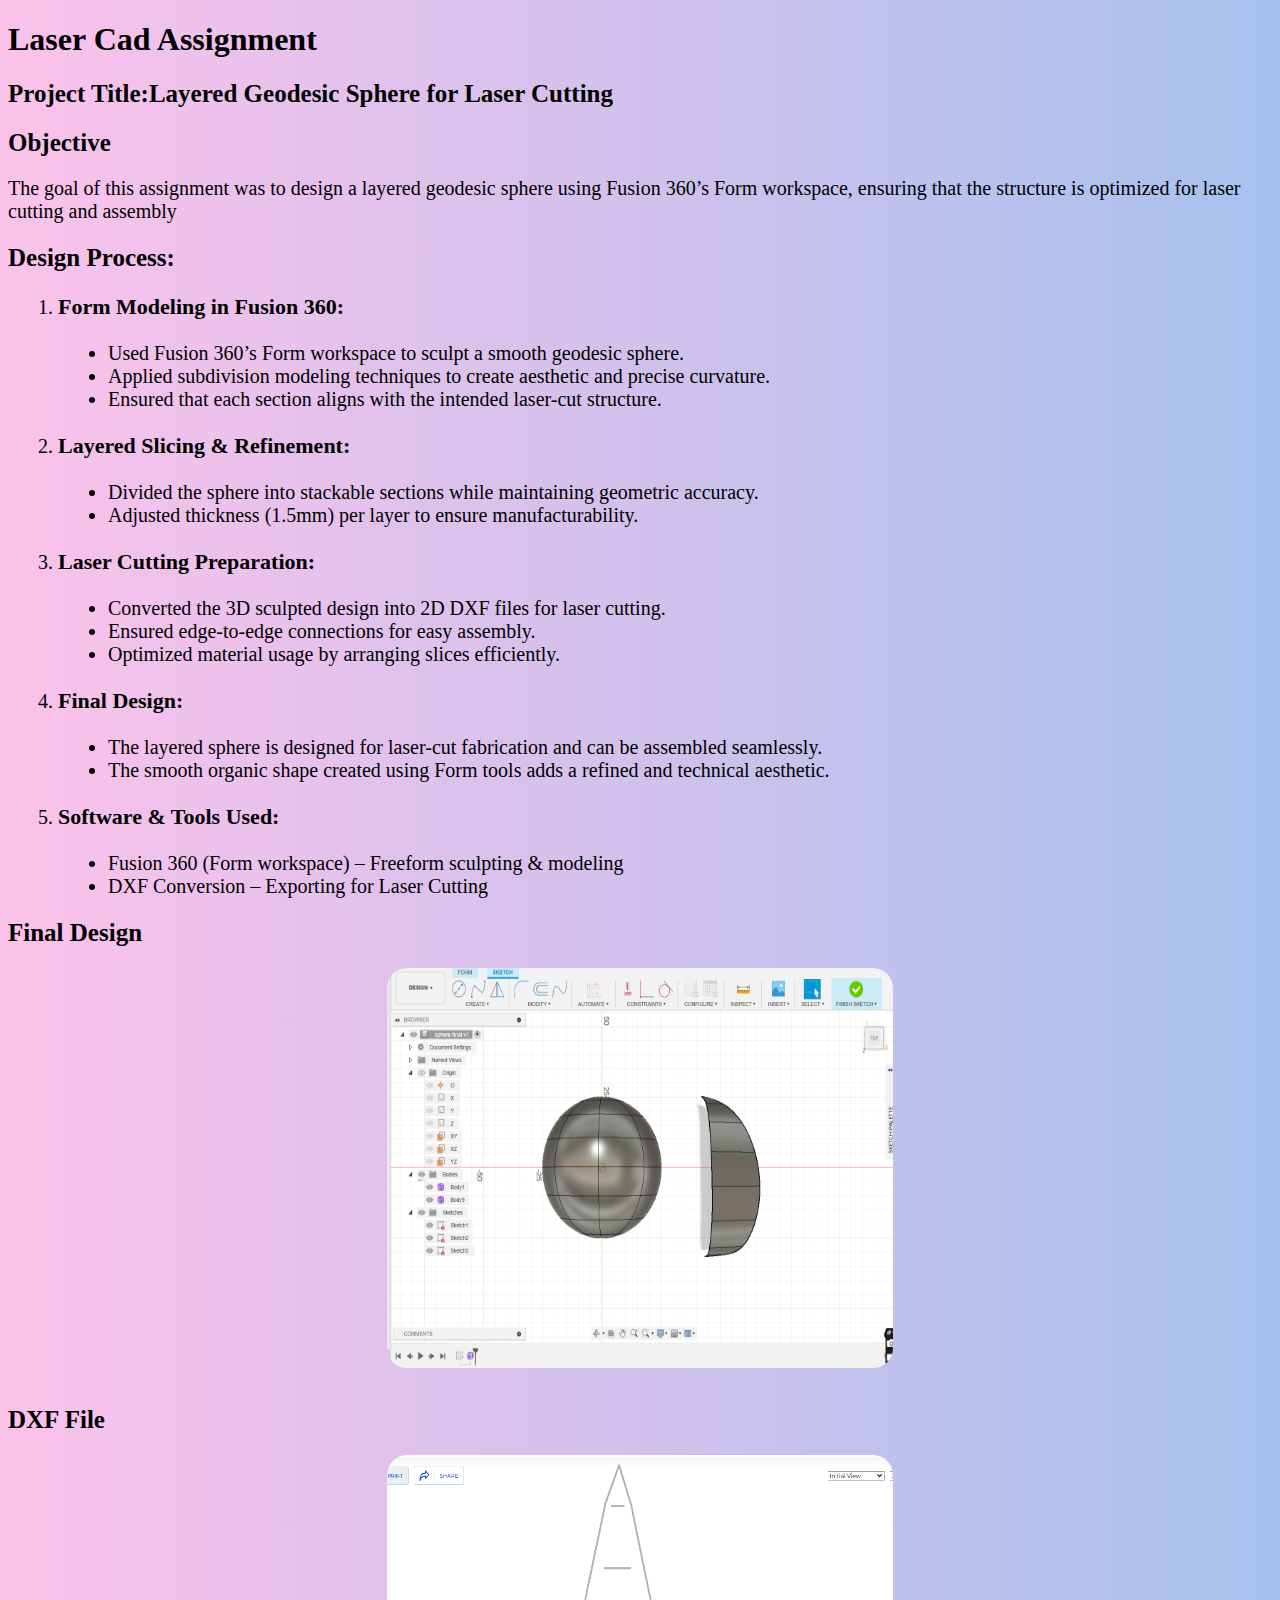
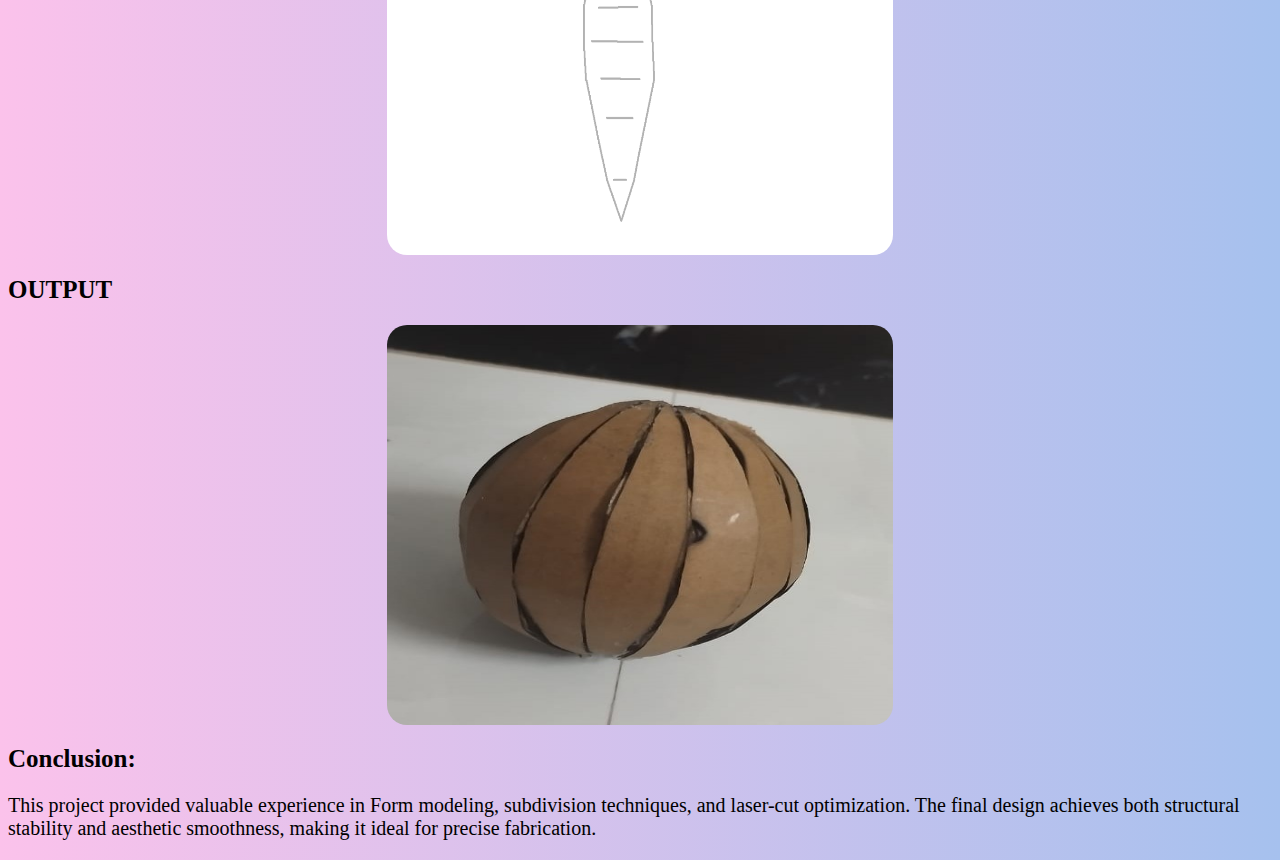
<file: Assignment1.html>
<!DOCTYPE html>
<html lang="en">
<head>
    <meta charset="UTF-8">
    <meta name="viewport" content="width=device-width, initial-scale=1.0">
    <title>Document</title>
    <link rel="stylesheet" href="assets/css/Assignment1.css">
    
</head>
<body style="background: linear-gradient(to right, #fbc2eb, #a6c1ee);
    color: black">
    <h1>Laser Cad Assignment</h1>
    <div class="list">
        <h2><strong>Project Title:</strong>Layered Geodesic Sphere for Laser Cutting</h2>
        <h2>Objective</h2>
        <p>The goal of this assignment was to design a layered geodesic sphere using Fusion 360’s Form workspace, ensuring that the structure is optimized for laser cutting and assembly</p>
        <h2>Design Process:</h2>
        <ol>
        <li><h3>Form Modeling in Fusion 360:</h3></li>
        <ul>
<li>Used Fusion 360’s Form workspace to sculpt a smooth geodesic sphere.</li>
<li>Applied subdivision modeling techniques to create aesthetic and precise curvature.</li>
<li>Ensured that each section aligns with the intended laser-cut structure.</li></ul>
<li><h3>Layered Slicing & Refinement:</h3></li>
<ul>
<li>Divided the sphere into stackable sections while maintaining geometric accuracy.</li>
<li>Adjusted thickness (1.5mm) per layer to ensure manufacturability.</li></ul>
<li><h3>Laser Cutting Preparation:</h3></li>
<ul>
<li>Converted the 3D sculpted design into 2D DXF files for laser cutting.</li>
<li>Ensured edge-to-edge connections for easy assembly.</li>
<li>Optimized material usage by arranging slices efficiently.</li></ul>
<li><h3>Final Design:</h3></li>
<ul>
<li>The layered sphere is designed for laser-cut fabrication and can be assembled seamlessly.</li>
<li>The smooth organic shape created using Form tools adds a refined and technical aesthetic.</li></ul>
<li><h3>Software & Tools Used:</h3></li>
<ul>
  <li> Fusion 360 (Form workspace) – Freeform sculpting & modeling</li>
 <li>DXF Conversion – Exporting for Laser Cutting</li></ul>
</ol>
 <h2>Final Design</h2>
  <img src="assets/images/fusion.png" alt="sphere"><br>
  <h2>DXF File </h2>
    <img src="assets/images/dxf file1.png" alt="dxf">
    <h2>OUTPUT</h2>
    <img src="assets/images/sphere.jpg" alt="dxf">
    <h2>Conclusion:</h2>
<p>This project provided valuable experience in Form modeling, subdivision techniques, and laser-cut optimization. The final design achieves both structural stability and aesthetic smoothness, making it ideal for precise fabrication.</p>
</div>
</body>
</html>
</file>
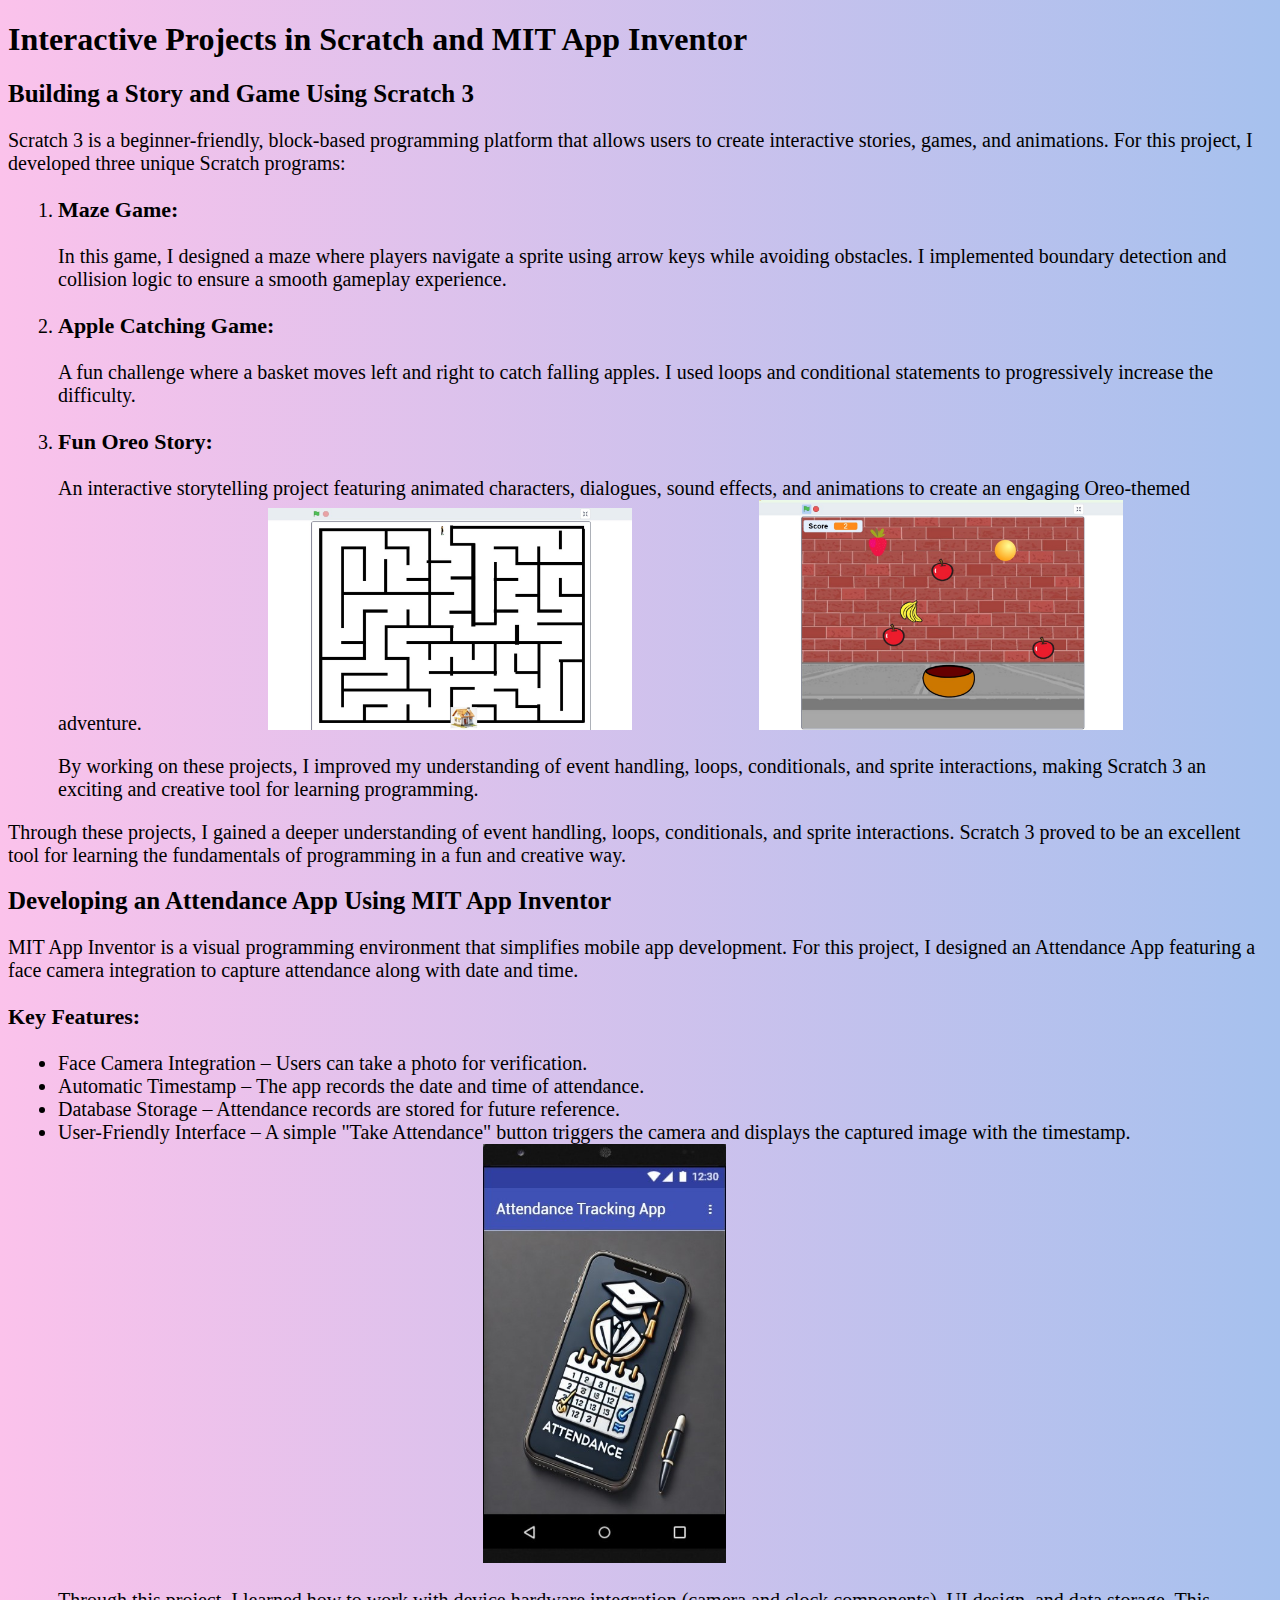
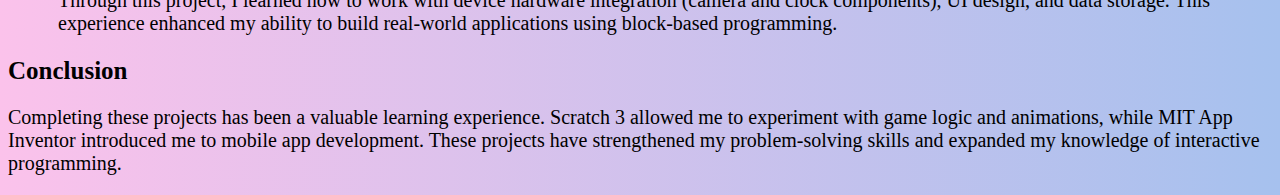
<file: Assignment2.html>
<!DOCTYPE html>
<html lang="en">
<head>
    <meta charset="UTF-8">
    <meta name="viewport" content="width=device-width, initial-scale=1.0">
    <title>Document</title>
    <link rel="stylesheet" href="assets/css/Assignment2..css">
</head>
<body style="background: linear-gradient(to right, #fbc2eb, #a6c1ee);
    color: black">
    

       
    <h1>Interactive Projects in Scratch and MIT App Inventor</h1>
    <div class="list">
<h2>Building a Story and Game Using Scratch 3</h2>
<p>Scratch 3 is a beginner-friendly, block-based programming platform that allows users to create interactive stories, games, and animations. For this project, I developed three unique Scratch programs:

</p>
<ol>
<li><h3>Maze Game:</h3></li>
<p>In this game, I designed a maze where players navigate a sprite using arrow keys while avoiding obstacles. I implemented boundary detection and collision logic to ensure a smooth gameplay experience.</p>
<li><h3>Apple Catching Game:</h3></li> 
    <p>A fun challenge where a basket moves left and right to catch falling apples. I used loops and conditional statements to progressively increase the difficulty.</p>
<li><h3>Fun Oreo Story:</h3></li> 
    <p>An interactive storytelling project featuring animated characters, dialogues, sound effects, and animations to create an engaging Oreo-themed adventure.
<img src="assets/images/scratch1.jpg" id="1"  alt="maze">
<img src="assets/images/scratch2.jpg" class="2" alt="apple">

<p>By working on these projects, I improved my understanding of event handling, loops, conditionals, and sprite interactions, making Scratch 3 an exciting and creative tool for learning programming.</p>
</ol>
<p>Through these projects, I gained a deeper understanding of event handling, loops, conditionals, and sprite interactions. Scratch 3 proved to be an excellent tool for learning the fundamentals of programming in a fun and creative way.</p>

<h2>Developing an Attendance App Using MIT App Inventor</h2>
<p>MIT App Inventor is a visual programming environment that simplifies mobile app development. For this project, I designed an Attendance App featuring a face camera integration to capture attendance along with date and time.</p>

<h3>Key Features:</h3>
<ul>
 <li>Face Camera Integration – Users can take a photo for verification.</li>
<li>Automatic Timestamp – The app records the date and time of attendance.</li>
<li>Database Storage – Attendance records are stored for future reference.</li>
<li>User-Friendly Interface – A simple "Take Attendance" button triggers the camera and displays the captured image with the timestamp.</li>

<img src="assets/images/mit1.jpg" id="1" alt="logo">

<p>Through this project, I learned how to work with device hardware integration (camera and clock components), UI design, and data storage. This experience enhanced my ability to build real-world applications using block-based programming.</p>
</ul>
<h2>Conclusion</h2>
<p>Completing these projects has been a valuable learning experience. Scratch 3 allowed me to experiment with game logic and animations, while MIT App Inventor introduced me to mobile app development. These projects have strengthened my problem-solving skills and expanded my knowledge of interactive programming.</p>
    
</body>
</html>
</file>
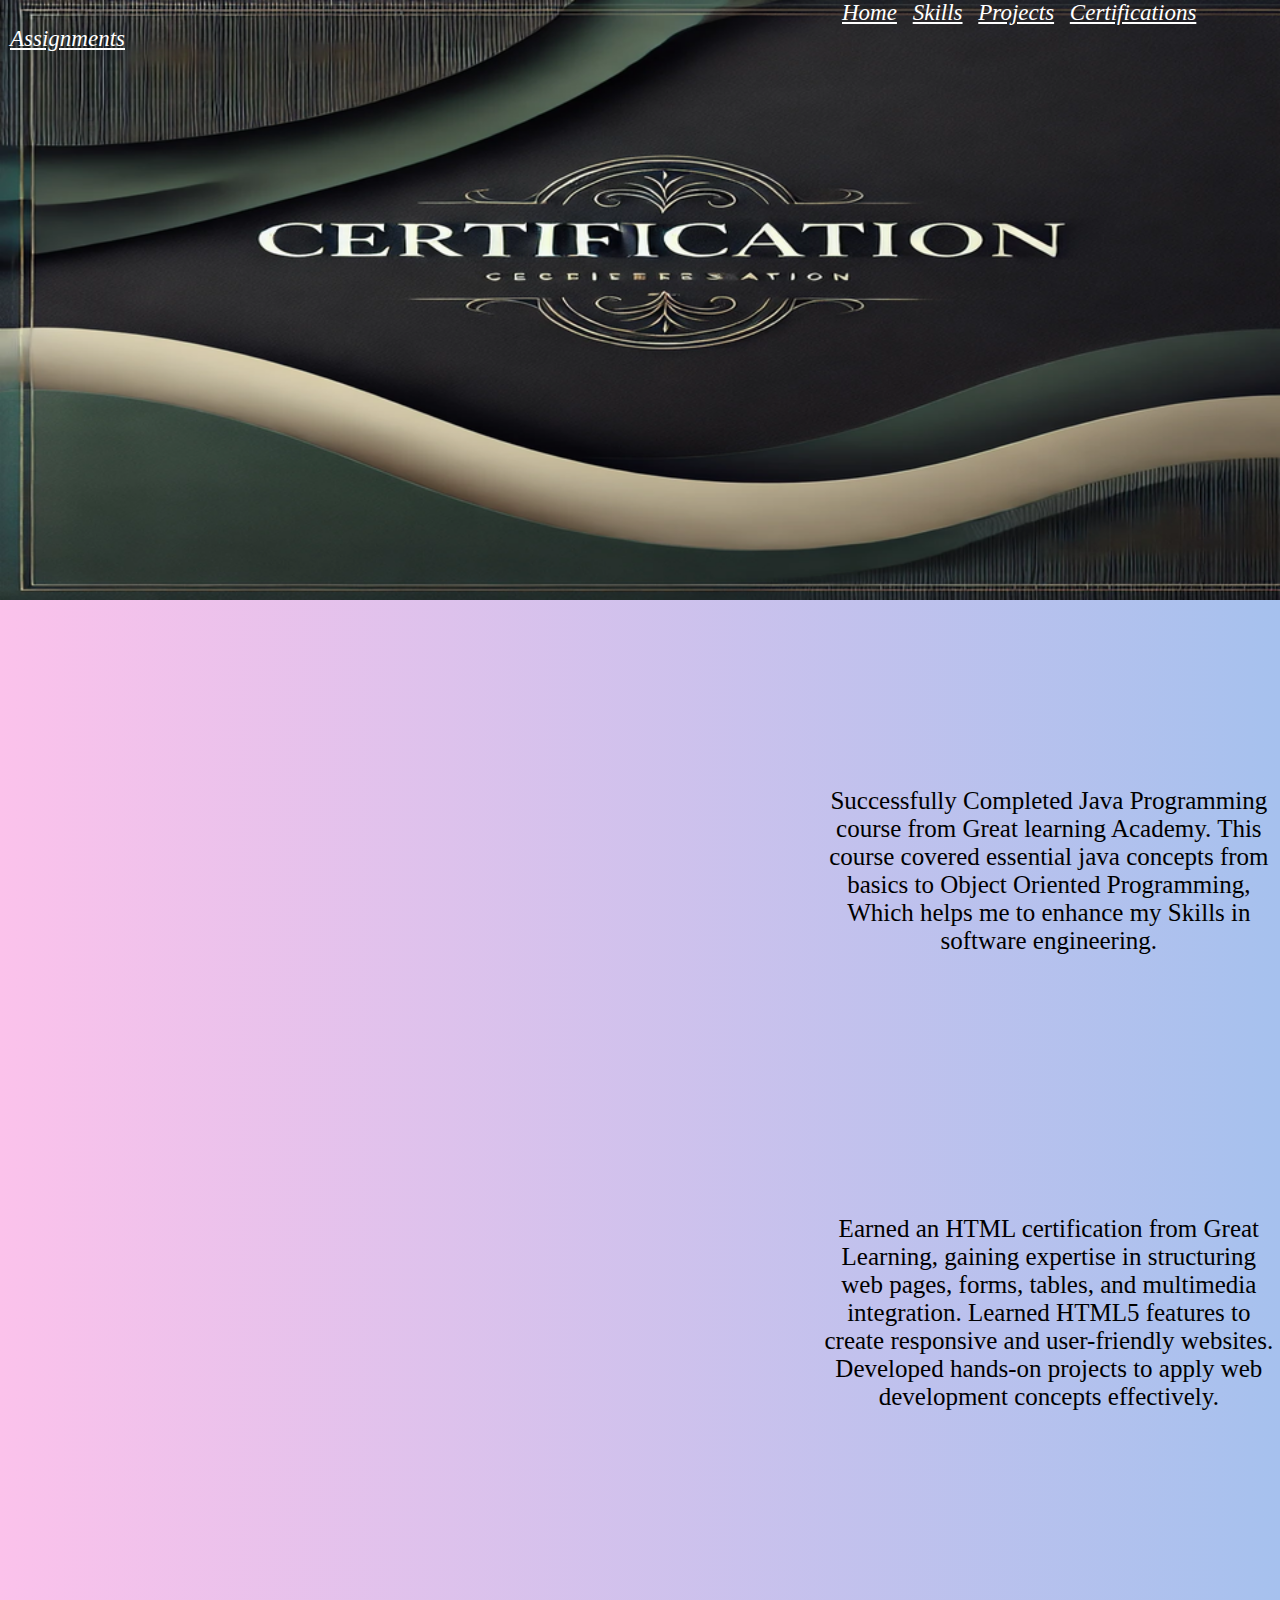
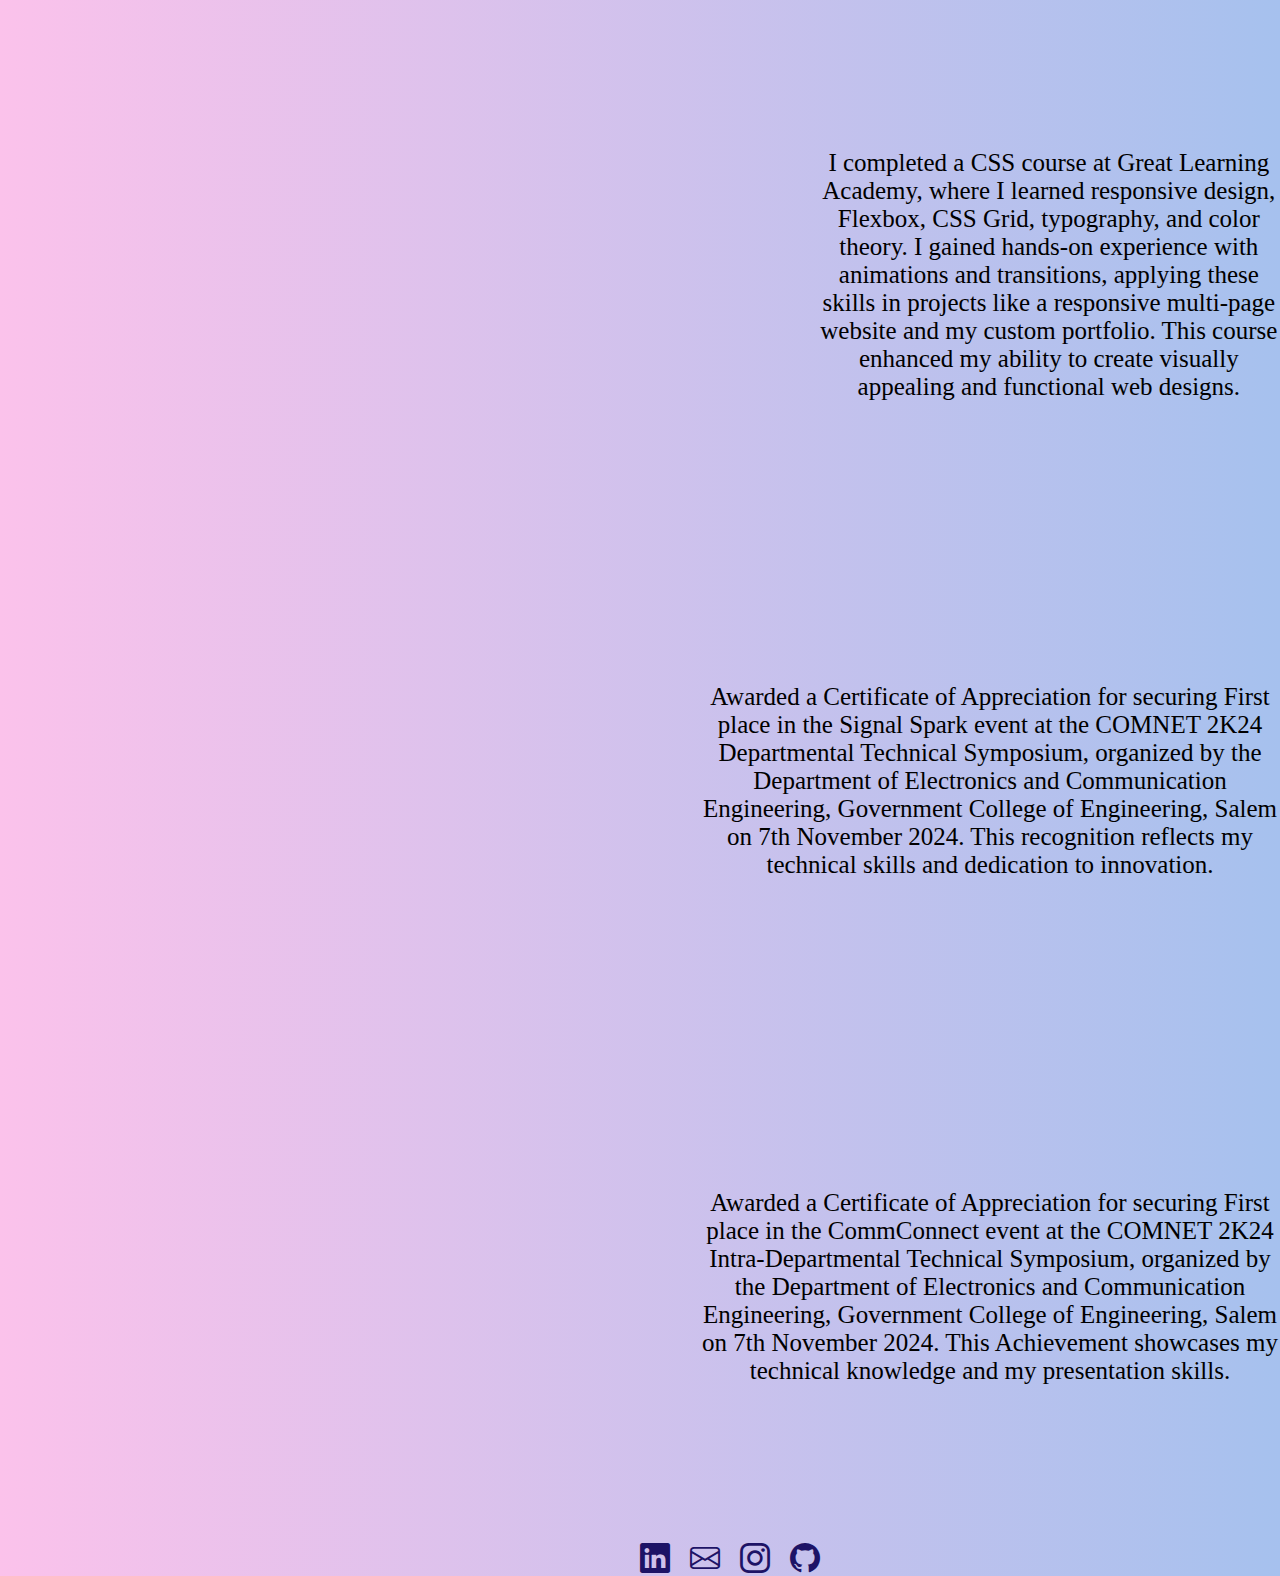
<file: certification.html>
<!DOCTYPE html>
<html lang="en">
<head>
    <meta charset="UTF-8">
    <meta name="viewport" content="width=device-width, initial-scale=1.0">
    <title>Certifications</title>
    <link rel="stylesheet" href="assets/css/certification.css">
    <link rel="stylesheet" href="https://cdn.jsdelivr.net/npm/bootstrap-icons@1.11.3/font/bootstrap-icons.min.css">
</head>
<body style="background: linear-gradient(to right, #fbc2eb, #a6c1ee);
    color: black">
    <div class="nav">
    <nav>
        
            
         
        <ul>
        <li><a href="index.html">Home</a></li>
        <li><a href="Skills.html">Skills</a></li>
        <li><a href="projects.html">Projects</a></li>
        <li><a href="certification.html">Certifications</a></li>
        <li><a href="Assignment.html">Assignments</a></li>
    
    
    </ul>
    </nav>
    </div>
    <br><br><br>
  
    
    <div class="Java">
        <img src="assets/images/Nithyasri.S (1)_page-0001.jpg" class="hidden" alt="Java">
    
        <p>Successfully Completed Java Programming course from Great learning Academy. This course covered essential java concepts from basics to Object Oriented Programming, Which helps me to enhance my Skills in software engineering.
        </p>
    </div>
    <br><br><br><br>
    <div class="html">
        <img src="assets/images/Nithyasri.S_page-0001.jpg" class="hidden" alt="html">
        <p>Earned an HTML certification from Great Learning, gaining expertise in structuring web pages, forms, tables, and multimedia integration. Learned HTML5 features to create responsive and user-friendly websites. Developed hands-on projects to apply web development concepts effectively.</p>
        
    </div>

    <div class="CSS">
        <img src="assets/images/Nithyasri.S (2)_page-0001.jpg" class="hidden" alt="html">
        <p>I completed a CSS course at Great Learning Academy, where I learned responsive design, Flexbox, CSS Grid, typography, and color theory. I gained hands-on experience with animations and transitions, applying these skills in projects like a responsive multi-page website and my custom portfolio. This course enhanced my ability to create visually appealing and functional web designs.
            
            </p>
        
    </div><br><br><br><br>

    <div class="comnet1">
        <img src="assets/images/comnet1.jpg" class="hidden" alt="project">
        <p>Awarded a Certificate of Appreciation for securing First place in the Signal Spark event at the COMNET 2K24 Departmental Technical Symposium, organized by the Department of Electronics and Communication Engineering, Government College of Engineering, Salem on 7th November 2024. This recognition reflects my technical skills and dedication to innovation. </p>
    </div>
    <br><br><br><br>

    <div class="comnet2">
        <img src="assets/images/comnet2.jpg" class="hidden" alt="presentation">
        <p>Awarded a Certificate of Appreciation for securing First place in the CommConnect event at the COMNET 2K24 Intra-Departmental Technical Symposium, organized by the Department of Electronics and Communication Engineering, Government College of Engineering, Salem on 7th November 2024. This Achievement showcases my technical knowledge and my presentation skills.
        </p>
    </div>
    <div class="icons">
        <a href="https://www.linkedin.com/in/nithyasri-s-b784b2253?lipi=urn%3Ali%3Apage%3Ad_flagship3_profile_view_base_contact_details%3BGLYPvoy%2BQa6bJbvlZ9h%2F0g%3D%3D"><i class="bi bi-linkedin"></i></a>
        <a href="nithyasri.3.3@protosem.tech"><i class="bi bi-envelope"></i></a>
        <a href="https://www.instagram.com/nithya__3765?igsh=eXZxNG90MHprYm1n"><i class="bi bi-instagram"></i></a>
        <a href="https://github.com/Nithyasri-06"><i class="bi bi-github"></i></a>
        </div>
   
    
</body>
</html>
</file>
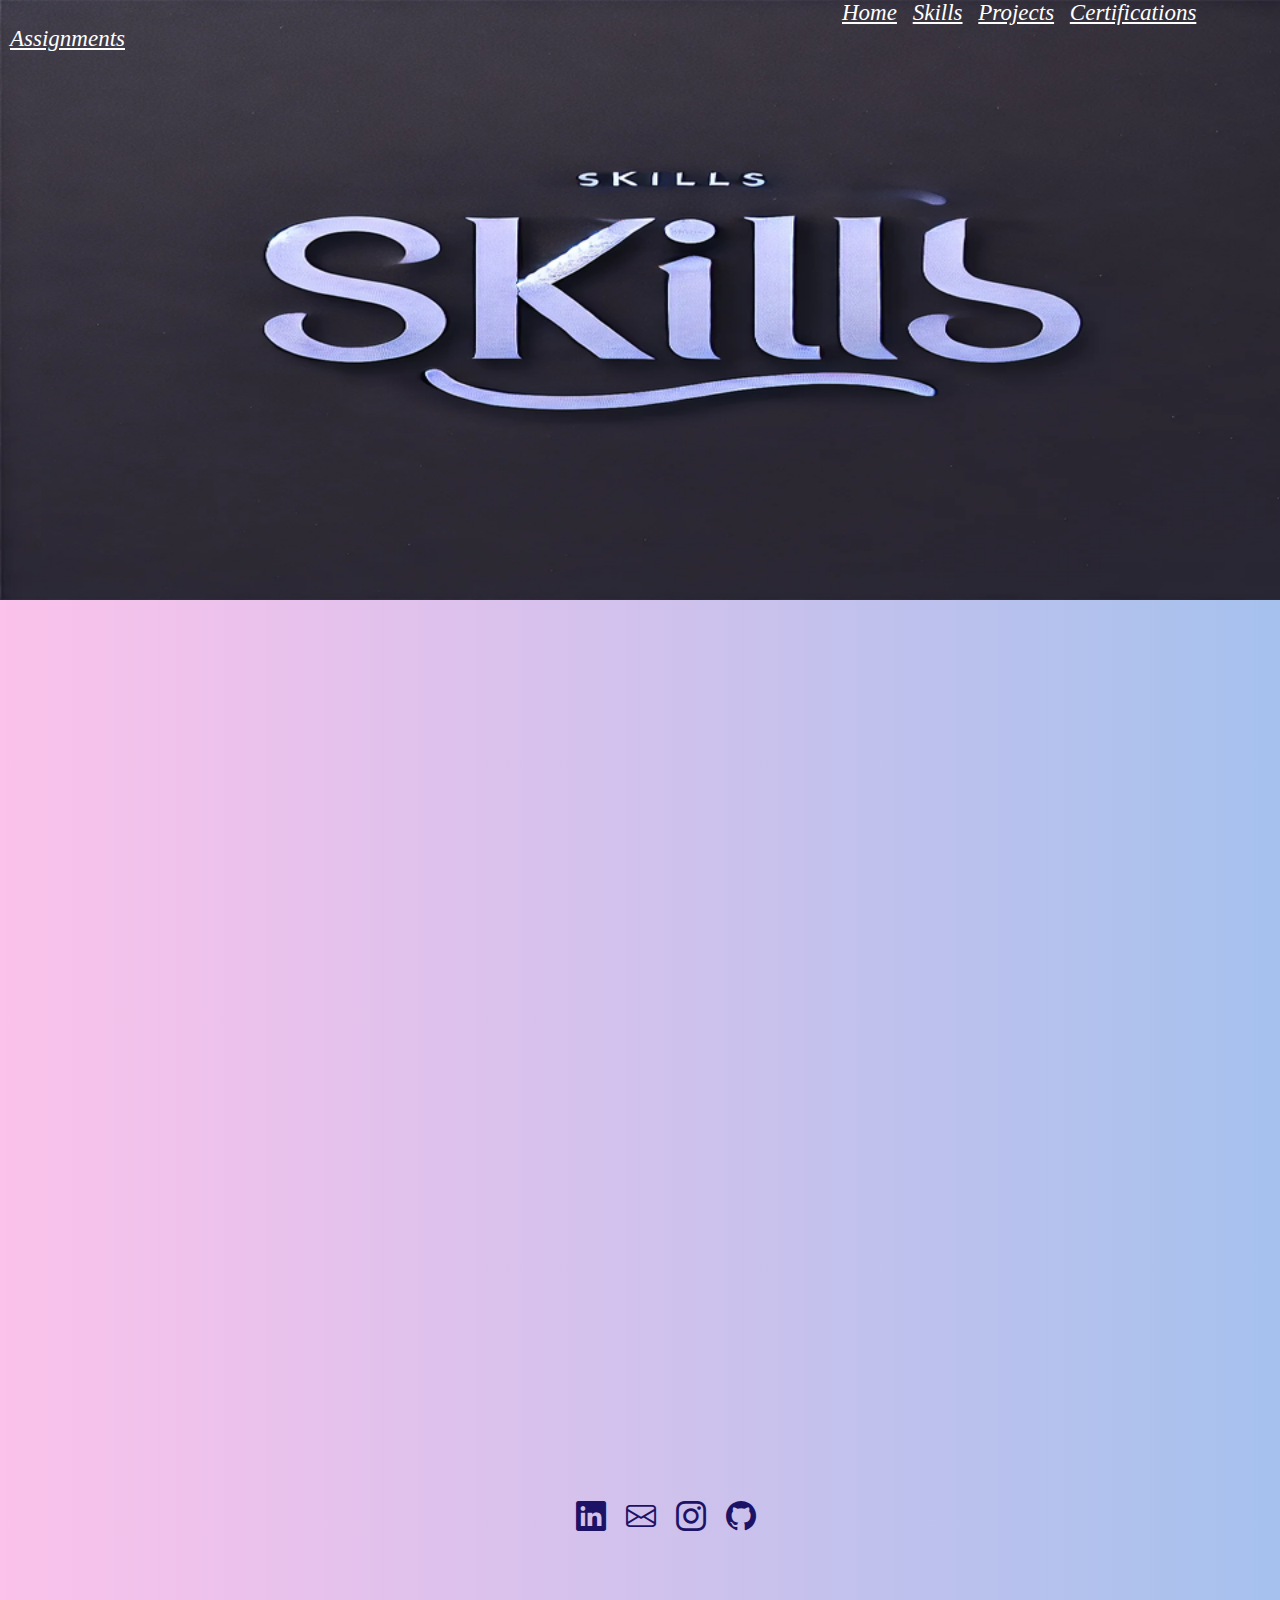
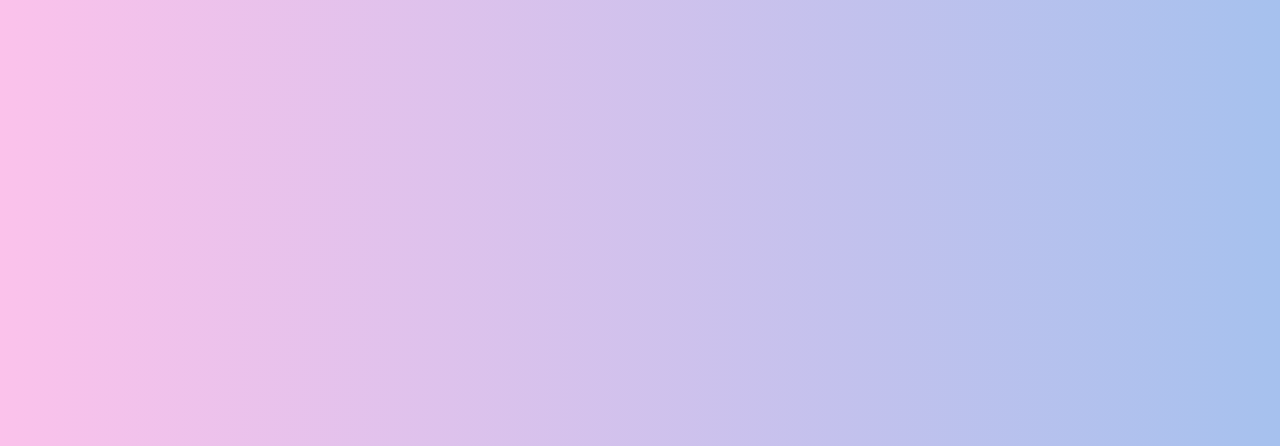
<file: Skills.html>
<!DOCTYPE html>
<html lang="en">
<head>
    <meta charset="UTF-8">
    <meta name="viewport" content="width=device-width, initial-scale=1.0">
    <title>Skills</title>
    <link rel="stylesheet" href="assets/css/skills.css">
    <link rel="stylesheet" href="https://cdn.jsdelivr.net/npm/bootstrap-icons@1.11.3/font/bootstrap-icons.min.css">
</head>

<body style="background: linear-gradient(to right, #fbc2eb, #a6c1ee);
    color: black">
    <div class="nav">
    <nav>
    
    <ul>
        <li><a href="index.html">Home</a></li>
        <li><a href="Skills.html">Skills</a></li>
        <li><a href="projects.html">Projects</a></li>
        <li><a href="certification.html">Certifications</a></li>
        <li><a href="/Assignment.html">Assignments</a></li>
    
    
    </ul>
    </nav>
    </div>
    <div class="images">
        <ul>
            <li><img src="assets/images/java1.jpg" class="image-container"alt="Java"></li>
            <li><img src="assets/images/c++.png" class="image-container" alt="C++"></li>
            <li><img  src="assets/images/html.png" class="image-container"alt="Html"></li>
            <li> <img src="assets/images/css4.png"  class="image-container"alt="CSS"></li>
        </ul>
        </div>
        <div class="icons">
            <a href="https://www.linkedin.com/in/nithyasri-s-b784b2253?lipi=urn%3Ali%3Apage%3Ad_flagship3_profile_view_base_contact_details%3BGLYPvoy%2BQa6bJbvlZ9h%2F0g%3D%3D"><i class="bi bi-linkedin"></i></a>
            <a href="nithyasri.3.3@protosem.tech"><i class="bi bi-envelope"></i></a>
            <a href="https://www.instagram.com/nithya__3765?igsh=eXZxNG90MHprYm1n"><i class="bi bi-instagram"></i></a>
            <a href="https://github.com/Nithyasri-06"><i class="bi bi-github"></i></a>
            </div>
</body>
</html>
</file>
<file: assets/css/Assignment1.css>
.list h2{
    font-size: 25px;
}
.list h3{
    font-size: 22px;
}
.list ul{
    list-style-type: disc;
    margin-left: 10px;
    font-size: 22px;
}
.list ol{
    list-style-type:decimal;
    font-size: 20px;
    margin-left: 10px;
}
.list li{
    font-size: 20px;
}
.list p{
    font-size: 20px;
}
.list img{
    display: flex ;
    align-items: center;
    height: 400px;
    width: 900x;
    text-align: center;
    justify-content: center;
    width: 40%;
    flex-direction: column;
    margin: auto;
    border-radius: 20px;
}
</file>
<file: assets/css/Assignment2..css>
.list h2{
    font-size: 25px;
}
.list h3{
    font-size: 22px;
}
.list ul{
    list-style-type: disc;
    margin-left: 10px;
    font-size: 22px;
}
.list ol{
    list-style-type: decimal;
    font-size: 20px;
    margin-left: 10px;
}
.list li{
    font-size: 20px;
}
.list p{
    font-size: 20px;
}

.list ol img{
    grid-template-columns: repeat(3,1fr);
    display: inline-block;
    height: 20%;
    width: 30%;
    align-items: center;
    text-align: center;
    gap: 50%;
    margin-left: 10%;
    
}
.list ol img{
    grid-template-columns: repeat(3,1fr);
    display: inline-block;
    height: 20%;
    width: 30%;
    align-items: center;
    text-align: center;
    gap: 50%;
    margin-left: 10%;
    
}
.list ul img{
    grid-template-columns: repeat(3,1fr);
    display: inline-block;
    height: 10%;
    width: 20%;
    align-items: center;
    text-align: center;
    gap: 50%;
    margin-left: 35%;
}
</file>
<file: assets/css/certification.css>
*{
    margin: 0;
    padding:0;
    animation-name: slideLeft;
    animation-duration: 2s;
    
}
h1{
    font-size: 45px;
    margin-left: 30px;
    
}
.nav{
    background-image: url(../images/resized_image\ \(2\).png);
    background-size: cover;
    width: 100%;
    height: 600px;
    
}

ul,li,h1{
    display: inline;

}
ul a{
    color: white;
    font-style: italic;
}
ul{
    margin-left:65%;
    font-size: 23px;
}
li{
    margin-left: 10px;
    cursor: pointer;
}
a:hover{
    color: rgb(15,102,111);
}

@keyframes slideFromLeft {
    from {
        opacity: 0;
        transform: translateX(-100px);
    }
    to {
        opacity: 1;
        transform: translateX(0);
    }
}
.hidden {
    opacity: 0;
    transform: translateX(-100px);
    animation: slideFromLeft linear forwards;
    animation-timeline: view();
    animation-range: entry 20% cover 45%;
}
.Java{
    
    font-size: 25px;
    display: flex;
    margin-left: 100px;
    width: 50%px;
    height: 50px;
    margin-top: 15%;
    text-align: center;
    align-items: center;
}
.Java img{
    width: 60%;
    height: 500px;
    border-radius: 10px;
    box-shadow: 5px 5px 5px black;
    margin-left: 10px;
    margin-top:8%;
}
.html{
    
    font-size: 25px;
    display: flex;
    margin-left: 100px;
    width: 50%px;
    height: 50px;
    margin-top: 25%;
    
    
    text-align: center;
    align-items: center;
}
.html img{
    width: 60%;
    height: 500px;
    border-radius: 10px;
    box-shadow: 5px 5px 5px black;
    margin-left: 10px;
    margin-top:15%;
}
.CSS{
    
    font-size: 25px;
    display: flex;
    margin-left: 100px;
    width: 50%px;
    height: 50px;
    margin-top: 40%;
    
    
    
    text-align: center;
    align-items: center;
}
.CSS img{
    width: 60%;
    height: 500px;
    border-radius: 10px;
    box-shadow: 5px 5px 5px black;
    margin-left: 10px;
    margin-top:5%;
}
.comnet1{
    
    font-size: 25px;
    display: flex;
    margin-left: 100px;
    text-align: center;
    align-items: center;
    width: 50%px;
    height: 50px;
    margin-top:30%;
    
}
.comnet1 img{
    width:50%;
    height: 500px;
    border-radius: 10px;
    box-shadow: 5px 5px 5px black;
    margin-left: 10px;
    margin-top:50px ;
}
.comnet2{
    
    font-size: 25px;
    display: flex;
    margin-left: 100px;
  text-align: center;
  align-items: center;
    width: 50%px;
    height: 50px;
    margin-top:30%;
    
}
.comnet2 img{
    width: 50%;
    height: 500px;
    border-radius: 10px;
    box-shadow: 5px 5px 5px black;
    margin-left: 10px;
    margin-top: 5px;
}
.icons{
    font-size: 30px;
    display: flex;
    margin-top: 18%;
    align-items: center;
    margin-left: 50%;
    gap: 20px;
    
    
    
    
}
.icons a{
    color: rgb(29, 19, 102);
    
}
</file>
<file: assets/css/skills.css>
*{
    margin: 0;
    padding: 0;
   
}
.nav{
    background-image: url(../images/resized_skills_image.png);
    background-size: cover;
    width: 100%;
    height: 600px;
}
.images{
    display: flex;
    align-items: center;
    justify-content: center;
    height: 100vh;
    
}
.images ul{
    display: grid;
    grid-template-columns: repeat(2,1fr);
    gap: 40px;
    list-style: none;
    padding: 0;
    width: 60%;
    height: 60%;
    bottom: 60%;
    margin: auto;
}
.images li{
    display: flex;
    flex-direction: column;
    align-items: center;
}
.images img{
    width: 170px;
    height: 170px;
    border-radius: 20%;
    box-shadow: 10px 10px 10px rgba(20, 7, 114, 0.5);
    transition: 0.4s;
    background: rgba(255,255,255,0.1);
}



ul,li{
    display: inline;
}
ul a{
    color:white;
    font-style: italic;
}
ul{
    margin-left:65%;
    font-size: 23px;
}
li{
    margin-left: 10px;
    cursor: pointer;
}
a:hover{
    color: rgb(15,102,111);
}
.image-container {
    width: 100%; 
    opacity: 0; 
    transform: translateY(-200px); 
    animation: slideInTop 1.5s ease-out forwards;
}

@keyframes slideInTop {
    to {
        transform: translateY(0);
        opacity: 1;
    }
}
.icons{
    font-size: 30px;
    display: flex;
    margin-bottom: 40%;
    align-items: center;
    margin-left: 45%;
    gap: 20px;
}
.icons a{
    color: rgb(29, 19, 102);
}
</file>
